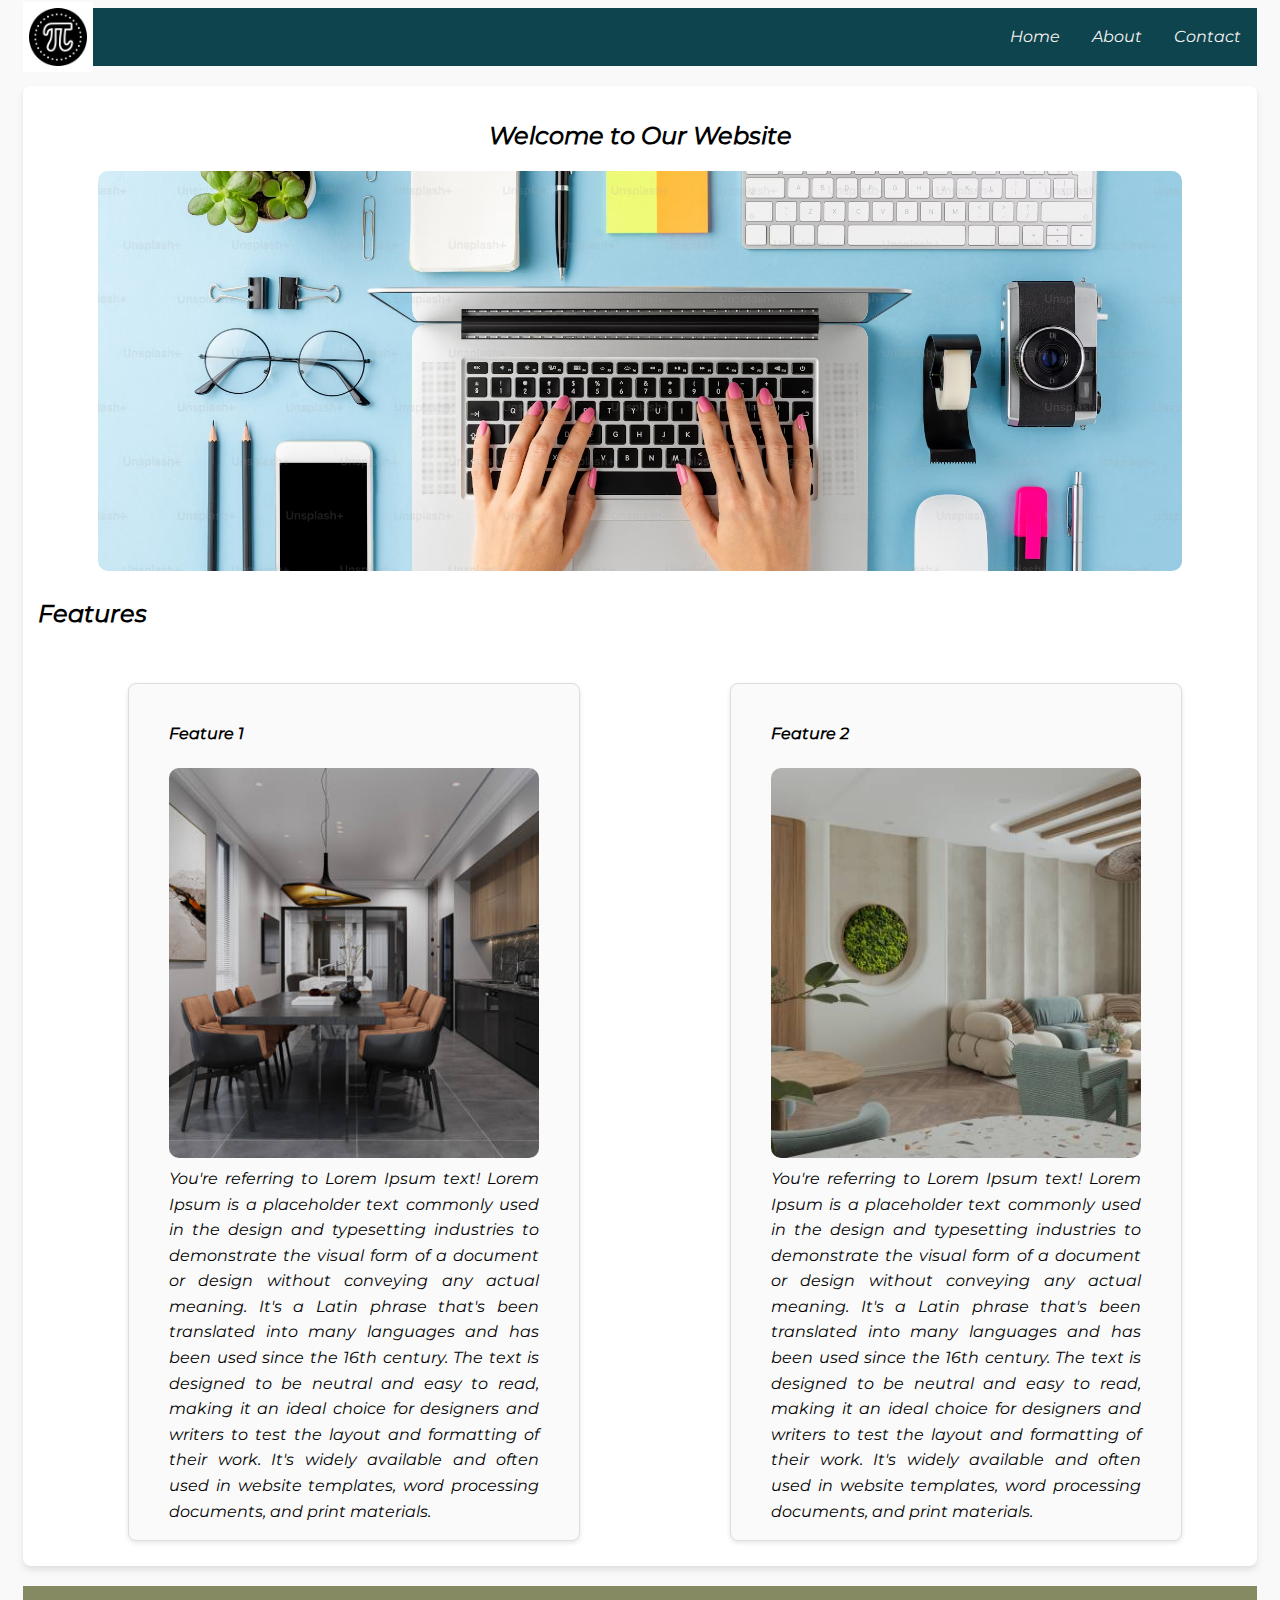
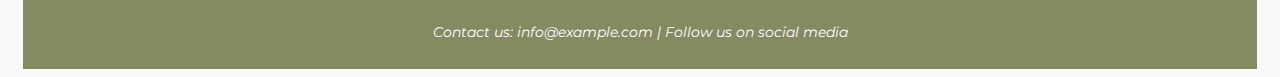
<file: index.html>
<!DOCTYPE html>
<html lang="en">
<head>
  <meta charset="UTF-8">
  <meta name="viewport" content="width=device-width, initial-scale=1.0">
  <link rel="stylesheet" href="css/styles.css">
  <title>Homepage</title>
</head>
<body>
    <header>
        <img class="logo" src="images/logo.png" alt="Website Logo" />
        <nav>
          <ul>
            <li><a href="index.html">Home</a></li>
            <li><a href="about.html">About</a></li>
            <li><a href="contact.html">Contact</a></li>
          </ul>
        </nav>
      </header>      
  <main>
    <section class="main">
      <h1>Welcome to Our Website</h1>
      <img class="landing-image" src="images/landing-image.png" alt="landing-image"/>
    </section>
    <h1>Features</h1>
    <section class="feature">
      <article>
        <figure>
          <h4 >Feature 1</h4>
          <img class="feature1" src="images/feature1.png" alt="Feature 1">
          <figcaption>You're referring to Lorem Ipsum text! Lorem Ipsum is a placeholder text commonly used in the design and typesetting industries to demonstrate the visual form of a document or design without conveying any actual meaning. It's a Latin phrase that's been translated into many languages and has been used since the 16th century. The text is designed to be neutral and easy to read, making it an ideal choice for designers and writers to test the layout and formatting of their work. It's widely available and often used in website templates, word processing documents, and print materials.</figcaption>
        </figure>
      </article>
      <article>
        <figure>
          <h4>Feature 2</h4>
          <img class="feature2" src="images/feature2.png" alt="Feature 1">
          <figcaption>You're referring to Lorem Ipsum text! Lorem Ipsum is a placeholder text commonly used in the design and typesetting industries to demonstrate the visual form of a document or design without conveying any actual meaning. It's a Latin phrase that's been translated into many languages and has been used since the 16th century. The text is designed to be neutral and easy to read, making it an ideal choice for designers and writers to test the layout and formatting of their work. It's widely available and often used in website templates, word processing documents, and print materials.</figcaption>
        </figure>
      </article>
    </section>
  </main>
  <footer>
    <p>Contact us: info@example.com | Follow us on social media</p>
  </footer>
</body>
</html>
</file>
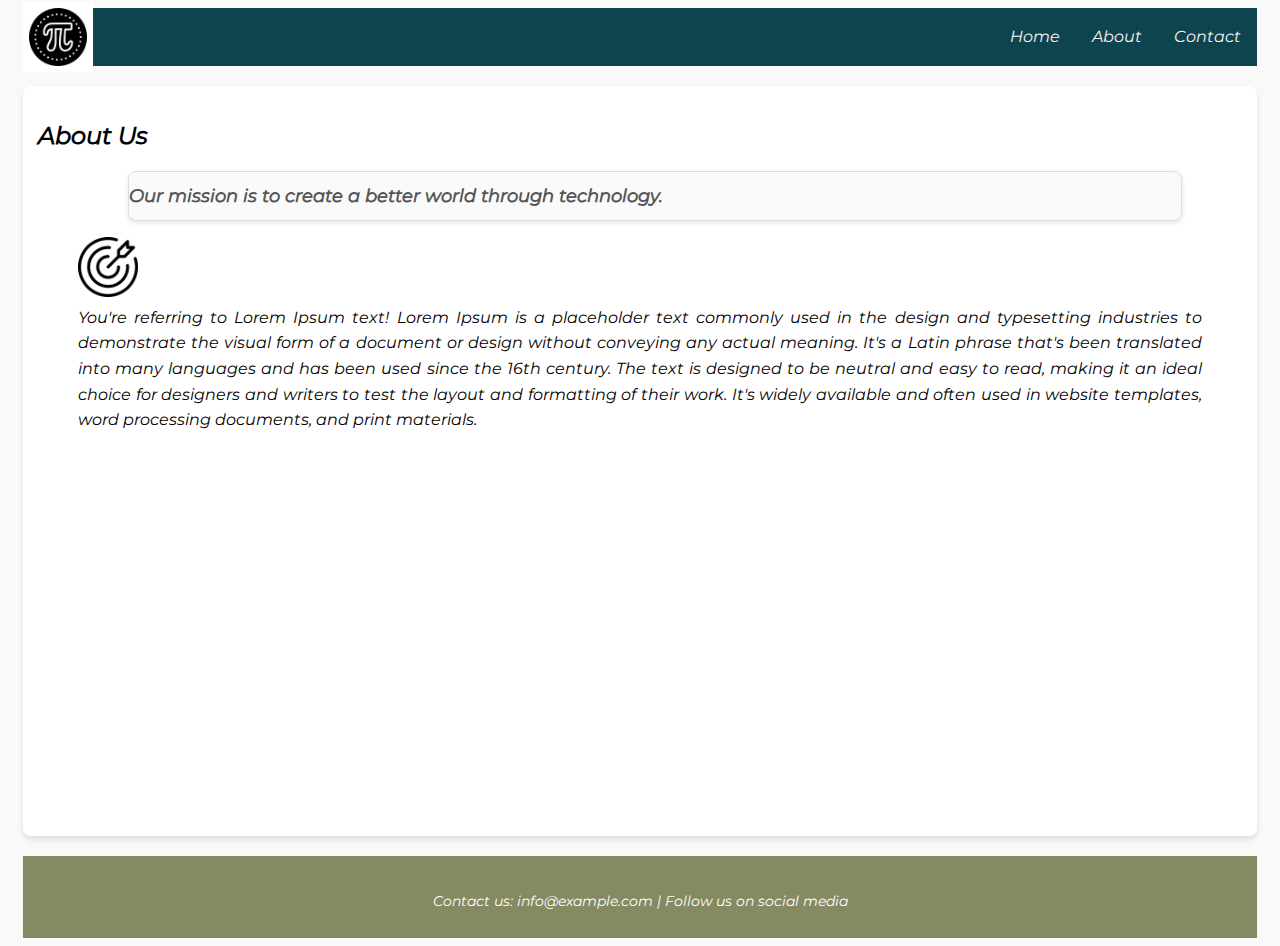
<file: about.html>
<!DOCTYPE html>
<html lang="en">
<head>
  <meta charset="UTF-8">
  <meta name="viewport" content="width=device-width, initial-scale=1.0">
  <link rel="stylesheet" href="css/styles.css">
  <title>About Us</title>
</head>
<body>
    <header>
        <img class="logo" src="images/logo.png" alt="Website Logo" />
        <nav>
          <ul>
            <li><a href="index.html">Home</a></li>
            <li><a href="about.html">About</a></li>
            <li><a href="contact.html">Contact</a></li>
          </ul>
        </nav>
      </header> 
  <main>
    <section>
      <h1>About Us</h1>
      <article>
        <p>Our mission is to create a better world through technology.</p>
      </article>
      <figure>
        <img class="mission" src="images/mission.png" alt="Our Mission">
        <figcaption>You're referring to Lorem Ipsum text! Lorem Ipsum is a placeholder text commonly used in the design and typesetting industries to demonstrate the visual form of a document or design without conveying any actual meaning. It's a Latin phrase that's been translated into many languages and has been used since the 16th century. The text is designed to be neutral and easy to read, making it an ideal choice for designers and writers to test the layout and formatting of their work. It's widely available and often used in website templates, word processing documents, and print materials.</figcaption>
      </figure>
    </section>
  </main>
  <footer>
    <p>Contact us: info@example.com | Follow us on social media</p>
  </footer>
</body>
</html>
</file>
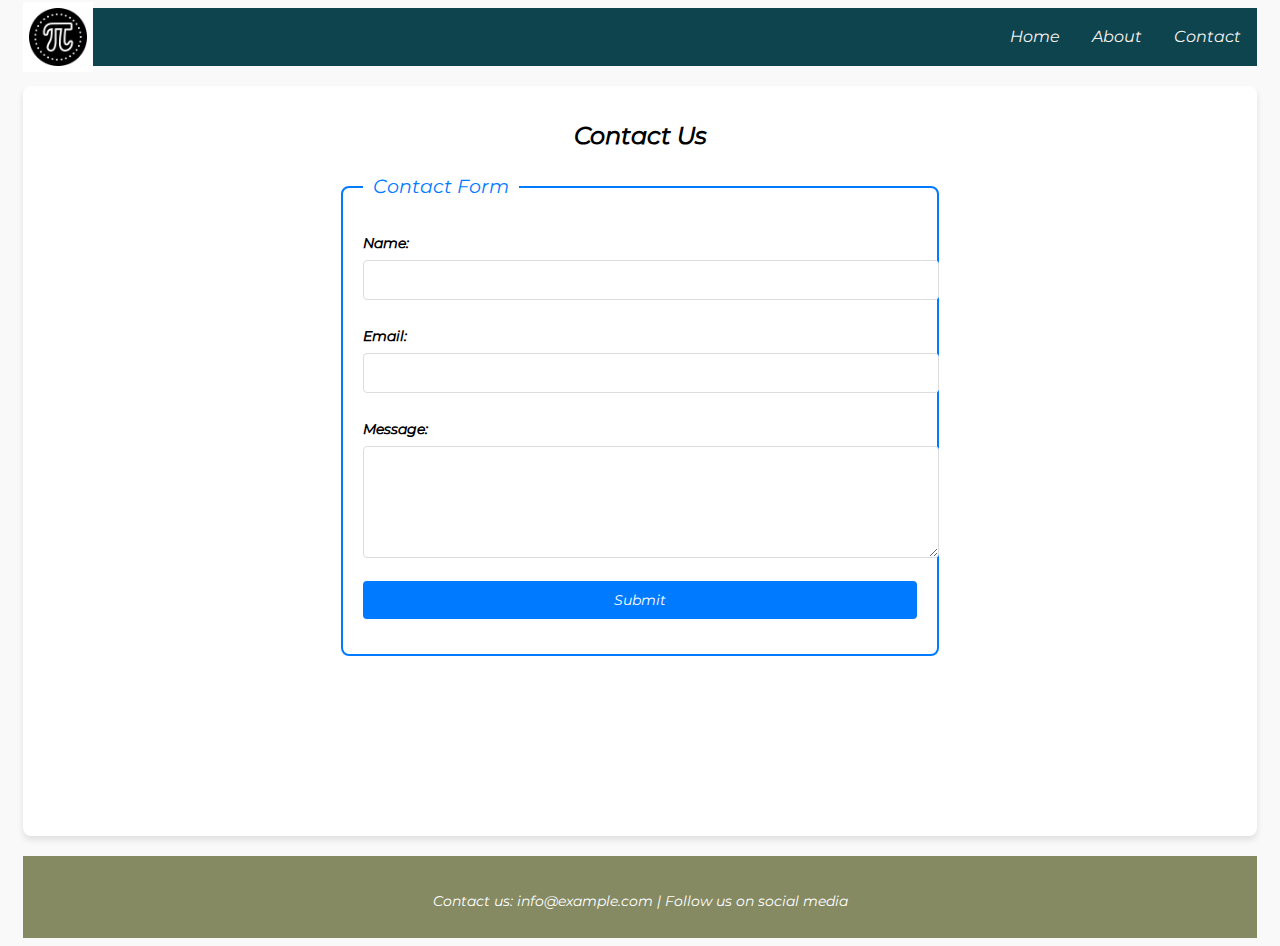
<file: contact.html>
<!DOCTYPE html>
<html lang="en">
<head>
  <meta charset="UTF-8">
  <meta name="viewport" content="width=device-width, initial-scale=1.0">
  <link rel="stylesheet" href="css/styles.css">
  <title>Contact Us</title>
</head>
<body>
    <header>
        <img class="logo" src="images/logo.png" alt="Website Logo" />
        <nav>
          <ul>
            <li><a href="index.html">Home</a></li>
            <li><a href="about.html">About</a></li>
            <li><a href="contact.html">Contact</a></li>
          </ul>
        </nav>
      </header> 
  <main>
    <section>
      <h1 style="text-align: center;">Contact Us</h1>
      <form>
        <fieldset>
          <legend>Contact Form</legend>
          <label for="name">Name:</label>
          <input type="text" id="name" name="name" required>
          <label for="email">Email:</label>
          <input type="email" id="email" name="email" required>
          <label for="message">Message:</label>
          <textarea id="message" name="message" rows="5" required></textarea>
          <button type="submit">Submit</button>
        </fieldset>
      </form>
    </section>
  </main>
  <footer>
    <p>Contact us: info@example.com | Follow us on social media</p>
  </footer>
</body>
</html>
</file>
<file: css/styles.css>
@font-face {
    font-family: 'CustomFont';
    src: 
         url('../assets/fonts/Montserrat-Italic-VariableFont_wght.ttf') format('truetype'),
         url('../assets/fonts/Roboto-Thin.ttf') format('truetype'),
         url('../assets/fonts/Roboto-Regular.ttf') format('truetype');
    font-weight: normal;
    font-style: normal;
  }
 
  body {
    font-family: 'CustomFont', Arial, sans-serif;
    line-height: 1.6;
    background: #f9f9f9;
    padding: 0 15px;

  }

  header {
    background-color: #0e444d;
    color: white;
    padding: 1rem 0;

  } 
  /* .landing-image{
    height: 400px;
    margin: auto;
    border-radius: 10px;
  } */
  .landing-image {
    height: 400px;
    width: 90%;
    object-fit: cover;
    margin: auto;
    border-radius: 10px;
  }
  .logo{
    height: 58px;
    float: left;
    margin-top: -22px;
    background-color: white;
    padding: 6px;
  }
  
  nav ul {
    display: flex;
    flex-direction: row;
    justify-content: right;
    align-items: center;
    list-style: none;
    margin: 0;
    padding: 0;
  }
  
  nav a {
    color: rgb(249, 244, 244);
    text-decoration: none;
    padding: 0.5rem 1rem;
  }
  

  main {
    min-height: 80vh;
    margin: 20px auto;
    padding: 20px;
    background: #fff;
    box-shadow: 0 4px 6px rgba(0, 0, 0, 0.1); 
    border-radius: 8px;
  }
  .main{
    text-align: center;
  }

article {
  background-color: #fafafa; 
  border: 1px solid #ddd;   
  border-radius: 8px;       
  padding: -20px;          
  margin: 0px 60px 10px 90px;          
  box-shadow: 0 2px 5px rgba(0, 0, 0, 0.1);
}


article p {
  font-size: 1rem;          
  color: #333;              
  line-height: 1.6;         
  margin: 10px 0;          
}


article p:first-of-type {
  font-weight: bold;       
}

article p:last-of-type {
  font-style: italic;       
}
.feature{
  margin-top: 50px;
}

.feature1,.feature2{
    height: 390px;
    width: 100%;
    object-fit: cover;
    margin: auto;
    border-radius: 10px;
  }
  .feature,article{
    display: flex;
    flex-direction: row;
    /* gap: 2px; */
  }
  .mission{
    height: 60px;
  }
  
 figcaption{
  text-align: justify;
 }
  form {
    margin: auto;
    width: 50%;
  }
  
  fieldset {
    border: 2px solid #007bff;
    border-radius: 8px;
    padding: 20px;
  }
  
  legend {
    color: #007bff;
    font-size: 1.5rem;
    padding: 0 10px;
  }
  
  label {
    display: block;
    font-size: 1rem;
    margin: 10px 0 5px;
    font-weight: bold;
  }
  
  input, textarea, button {
    width: 100%;
    padding: 10px;
    margin-bottom: 15px;
    border: 1px solid #ddd;
    border-radius: 4px;
    font-size: 1rem;
    font-family: inherit;
  }
  
  input:focus, textarea:focus {
    border-color: #007bff;
    outline: none;
    box-shadow: 0 0 5px rgba(0, 123, 255, 0.5);
  }
  
  button {
    background: #007bff;
    color: #fff;
    border: none;
    cursor: pointer;
    transition: background 0.3s;
  }
  
  button:hover {
    background: #0995698b;
  }
  

  section h2 {
    margin-top: 30px;
    font-size: 1.8rem;
    color: #333;
  }
  
  section p {
    font-size: 1.1rem;
    color: #555;
  }
  

  footer {
    text-align: center;
    padding: 20px 0;
    background: #616835c4;
    color: #fff;
    margin-top: 20px;
    font-size: 0.9rem;
  }
  
  footer p {
    margin-bottom: 5px;
  }
  
  footer a {
    color: #007bff;
    text-decoration: none;
  }
  
  footer a:hover {
    text-decoration: underline;
  }
  
 
  @media (min-width: 768px) {
    main {
      padding: 15px;
    }
  
    h1, h2 {
      font-size: 1.5rem;
    }
  
    legend {
      font-size: 1.2rem;
    }
  
    label, input, textarea, button {
      font-size: 0.9rem;
    }
  }
</file>
